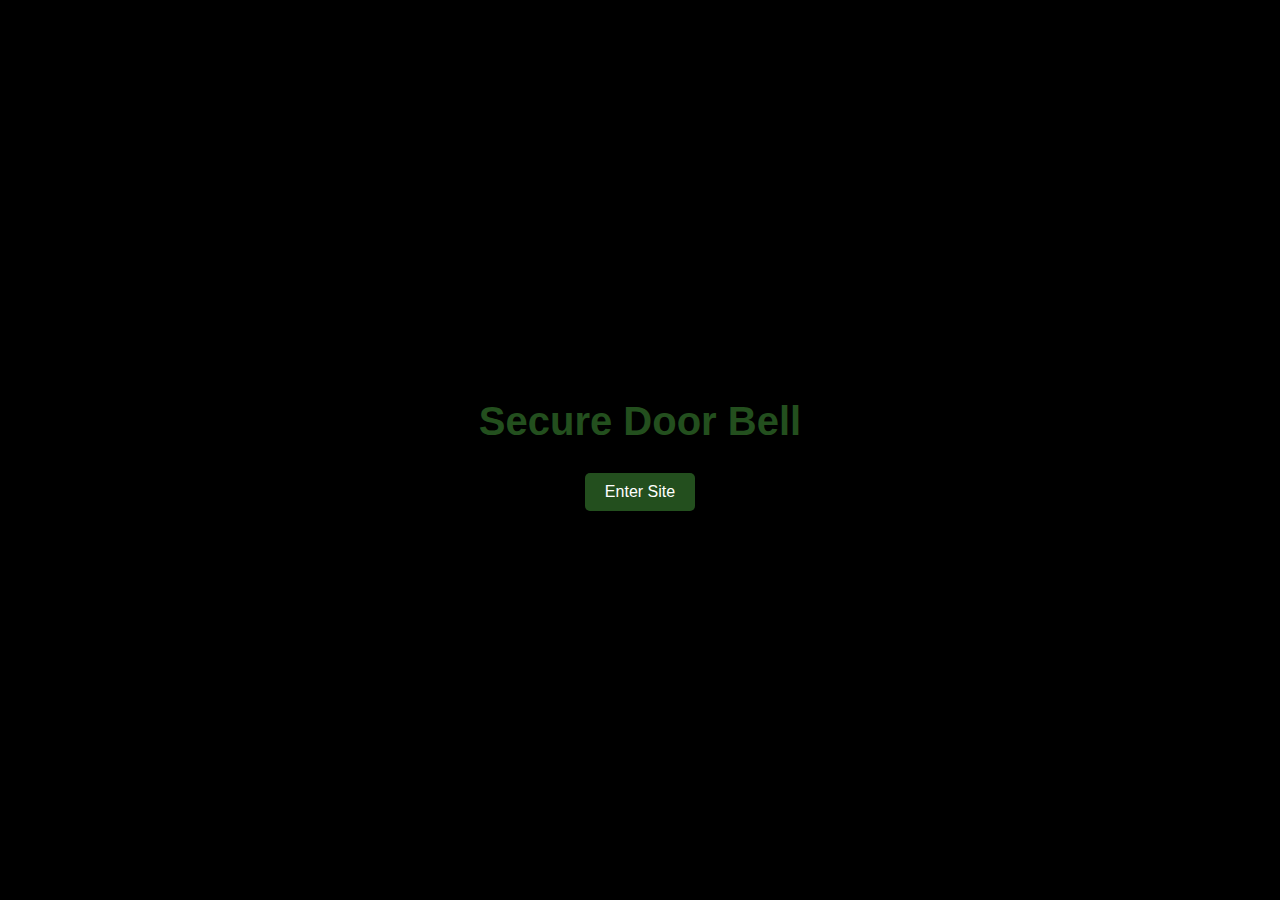
<file: cloud/frontend/home/index.html>
<!DOCTYPE html>
<html lang="en">
<head>
    <meta charset="UTF-8">
    <meta name="viewport" content="width=device-width, initial-scale=1.0">
    <title>Secure Life</title>
    <link rel="stylesheet" href="/cloud/frontend/home/index.css">
</head>
<body>

    <!-- Landing Page -->
    <div class="landing">
        <h1>Secure Door Bell</h1>
        <button onclick="enterSite()">Enter Site</button>
    </div>

    <!-- Main Content (Hidden initially) -->
    <div class="main-content" id="main-content" style="display: none;">
        <header>
            <h1>SECURE LIFE</h1>
            <nav>
                <button onclick="showSection('my-page')">My Page</button>
                <button onclick="showSection('news')">News</button>
                <button onclick="showSection('contact')">Contact</button>
            </nav>
        </header>

        <!-- Section: My Page -->
        <section id="my-page" class="section-content">
            <h2>My Page</h2>
            <p><strong>Address:</strong> [Your Address Here]</p>
            <h3>Who Can Enter This Home</h3>
            <ul id="allowed-faces">
                <!-- Faces from the backend will be dynamically added here -->
            </ul>
            <button onclick="closeSection()">Close</button>
        </section>

        <!-- Section: News -->
        <section id="news" class="section-content">
            <h2>News</h2>
            <p><strong>Entry Logs:</strong></p>
            <ul>
                <li>Ilaha - Entered at 12:30 PM</li>
                <li>Unknown Visitor - Attempted Entry at 1:15 PM</li>
                <li>Murad - Entered at 3:00 PM</li>
            </ul>
            <button onclick="closeSection()">Close</button>
        </section>

        <!-- Section: Contact -->
        <section id="contact" class="section-content">
            <h2>Contact</h2>
            <p><strong>Residents' Contact Numbers:</strong></p>
            <ul>
                <li>Ilaha - +1234567890</li>
                <li>Sabina - +0987654321</li>
                <li>Ramiz - +1122334455</li>
            </ul>
            <p><strong>Emergency Contact:</strong> +911 or +123456789</p>
            <button onclick="closeSection()">Close</button>
        </section>

        <footer>
            <p>&copy; 2024 Secure Life. All rights reserved.</p>
        </footer>
    </div>

    <script>
        async function fetchAllowedFaces() {
            try {
                const response = await fetch("http://localhost:5000/get_names"); // Backend endpoint
                const data = await response.json();

                if (data.names) {
                    const allowedFacesList = document.getElementById("allowed-faces");
                    allowedFacesList.innerHTML = ""; // Clear existing entries

                    // Iterate over the faces and add them to the list
                    data.names.forEach(name => {
                        const listItem = document.createElement("li");
                        listItem.textContent = face.name; // Use the name property
                        allowedFacesList.appendChild(listItem);
                    });
                } else {
                    console.error("No faces data found");
                }
            } catch (error) {
                console.error("Error fetching allowed faces:", error);
            }
        }

        function enterSite() {
            document.querySelector(".landing").style.display = "none";
            document.getElementById("main-content").style.display = "block";

            // Fetch allowed faces when entering the site
            fetchAllowedFaces();
        }

        function showSection(sectionId) {
            document.querySelectorAll(".section-content").forEach(section => {
                section.style.display = section.id === sectionId ? "block" : "none";
            });
        }

        function closeSection() {
            document.querySelectorAll(".section-content").forEach(section => {
                section.style.display = "none";
            });
        }
    </script>
</body>
</html>
</file>
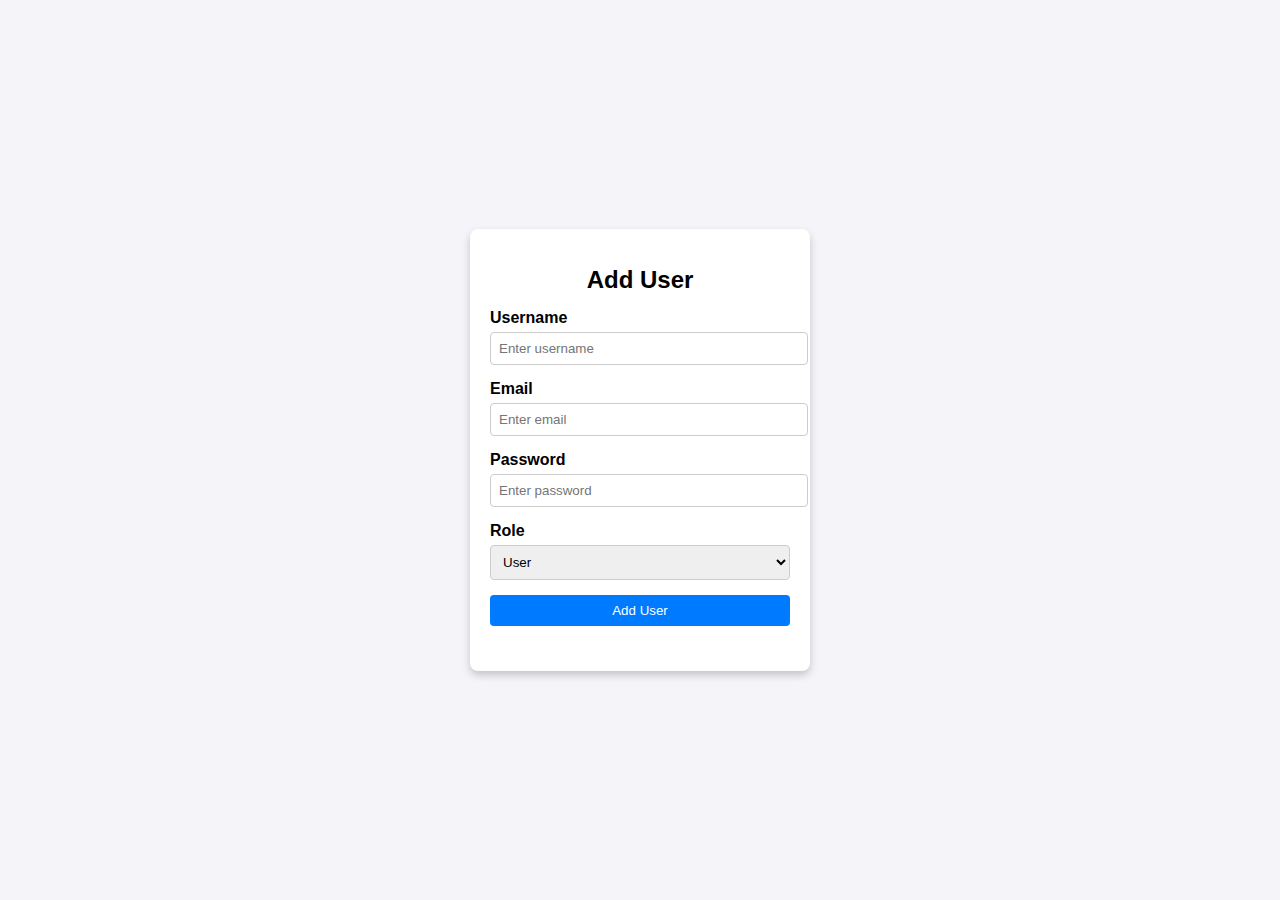
<file: cloud/frontend/add_user.html>
<!DOCTYPE html>
<html lang="en">
<head>
    <meta charset="UTF-8">
    <meta name="viewport" content="width=device-width, initial-scale=1.0">
    <title>Add User</title>
    <style>
        body {
            font-family: Arial, sans-serif;
            background-color: #f4f4f9;
            margin: 0;
            padding: 0;
            display: flex;
            justify-content: center;
            align-items: center;
            height: 100vh;
        }
        .form-container {
            background: white;
            padding: 20px;
            border-radius: 8px;
            box-shadow: 0 4px 8px rgba(0, 0, 0, 0.2);
            width: 300px;
        }
        .form-container h1 {
            font-size: 24px;
            margin-bottom: 15px;
            text-align: center;
        }
        .form-container label {
            font-weight: bold;
            margin-bottom: 5px;
            display: block;
        }
        .form-container input,
        .form-container select,
        .form-container button {
            width: 100%;
            padding: 8px;
            margin-bottom: 15px;
            border: 1px solid #ccc;
            border-radius: 4px;
        }
        .form-container button {
            background: #007BFF;
            color: white;
            border: none;
            cursor: pointer;
        }
        .form-container button:hover {
            background: #0056b3;
        }
        .message {
            font-size: 14px;
            margin-top: 10px;
            text-align: center;
        }
        .message.success {
            color: green;
        }
        .message.error {
            color: red;
        }
    </style>
</head>
<body>
    <div class="form-container">
        <h1>Add User</h1>
        <form id="addUserForm">
            <label for="username">Username</label>
            <input type="text" id="username" name="username" placeholder="Enter username" required>

            <label for="email">Email</label>
            <input type="email" id="email" name="email" placeholder="Enter email" required>

            <label for="password">Password</label>
            <input type="password" id="password" name="password" placeholder="Enter password" required>

            <label for="role">Role</label>
            <select id="role" name="role" required>
                <option value="user">User</option>
                <option value="admin">Admin</option>
            </select>

            <button type="submit">Add User</button>
        </form>
        <div class="message" id="message"></div>
    </div>

    <script>
     document.getElementById('addUserForm').addEventListener('submit', async function (event) {
    event.preventDefault(); // Prevent the default form submission

    // Get form data
    const username = document.getElementById('username').value;
    const email = document.getElementById('email').value;
    const password = document.getElementById('password').value;
    const role = document.getElementById('role').value;

    // Prepare the request payload
    const payload = { username, email, password, role };

    try {
        // Send a POST request to the /add_user endpoint
        const response = await fetch('http://127.0.0.1:5000/add_user', {
            method: 'POST',
            headers: {
                'Content-Type': 'application/json',
            },
            body: JSON.stringify(payload),
        });

        // Parse the response
        console.log('Server response:', result); // Debugging

        // Handle response
        const messageElement = document.getElementById('message');
        if (response.status==201) {
            messageElement.textContent = result.message;
            messageElement.className = 'message success';
        } else {
            messageElement.textContent = result.error || 'Failed to add user.';
            messageElement.className = 'message error';
        }
    } catch (error) {
        // Handle network or other errors
        const messageElement = document.getElementById('message');
        messageElement.textContent = error;
        messageElement.className = 'message error';
        console.log('Error:', error);
    }
});

    </script>
</body>
</html>
</file>
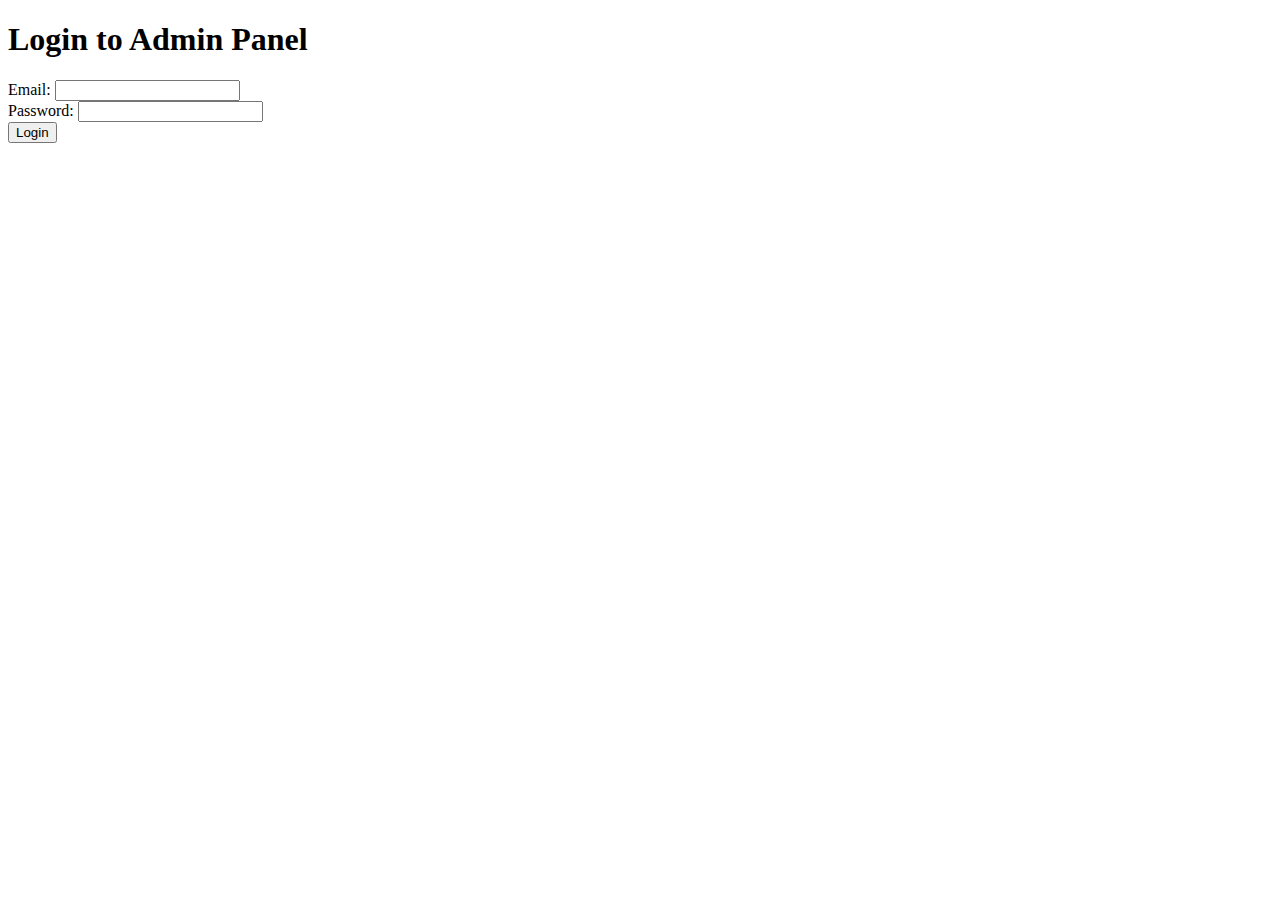
<file: cloud/frontend/login/login.html>
<!DOCTYPE html>
<html lang="en">
<head>
    <meta charset="UTF-8">
    <meta name="viewport" content="width=device-width, initial-scale=1.0">
    <title>Login</title>
    <script src="login.js" defer></script>
</head>
<body>
    <h1>Login to Admin Panel</h1>
    <form id="loginForm" onsubmit="event.preventDefault(); login();">
        <label for="email">Email:</label>
        <input type="email" id="email" required><br>
        <label for="password">Password:</label>
        <input type="password" id="password" required><br>
        <button type="submit">Login</button>
    </form>
</body>
</html>
</file>
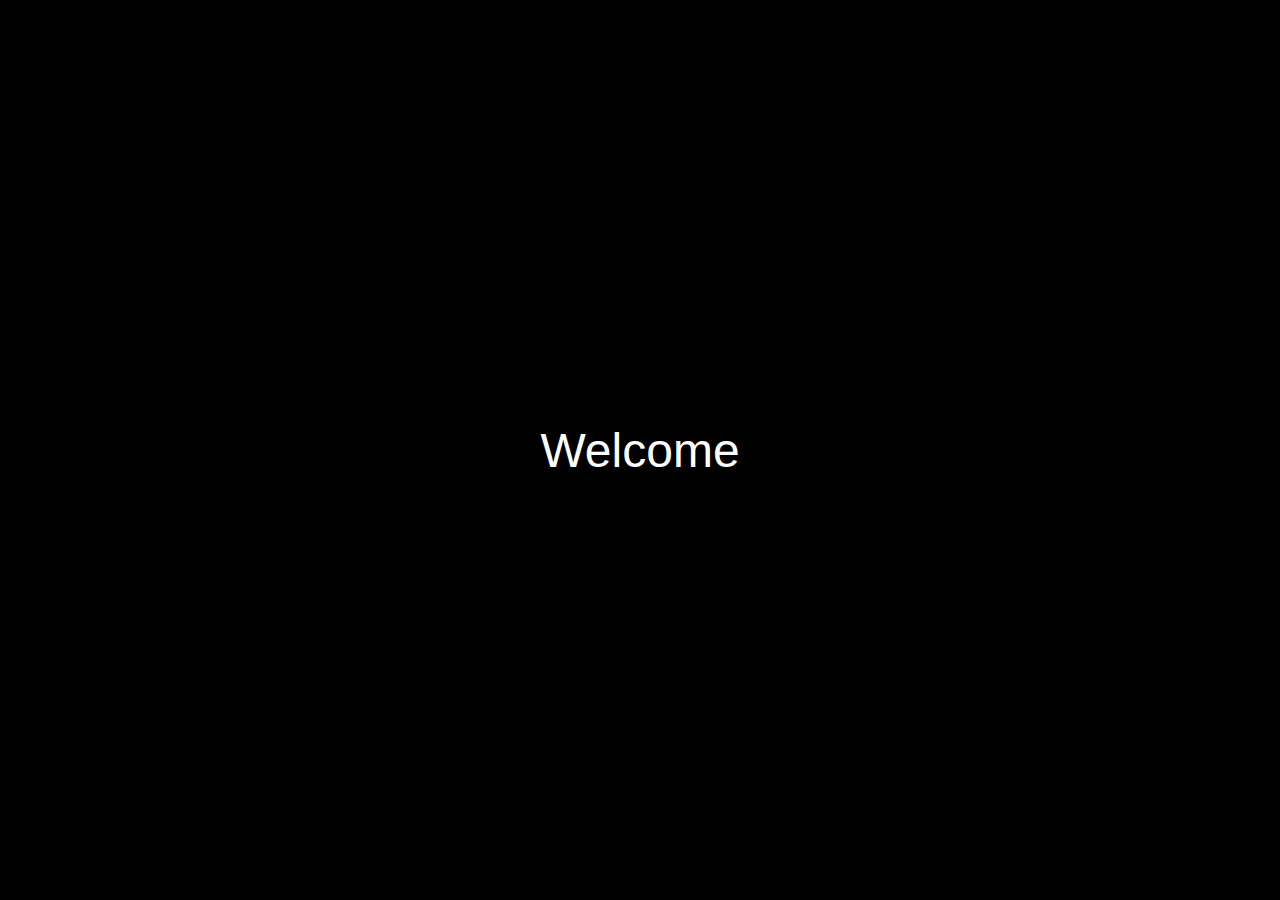
<file: cloud/frontend/test/test.html>
<!-- index.html -->
<!DOCTYPE html>
<html lang="en">
<head>
    <meta charset="UTF-8">
    <meta name="viewport" content="width=device-width, initial-scale=1.0">
    <title>Welcome</title>
    <style>
        body {
            margin: 0;
            background-color: black;
            color: white;
            display: flex;
            justify-content: center;
            align-items: center;
            height: 100vh;
            font-family: Arial, sans-serif;
        }
        .welcome {
            font-size: 48px;
            cursor: pointer;
        }
    </style>
</head>
<body>
    <div class="welcome" onclick="window.location.href='login.html'">Welcome</div>
</body>
</html>
</file>
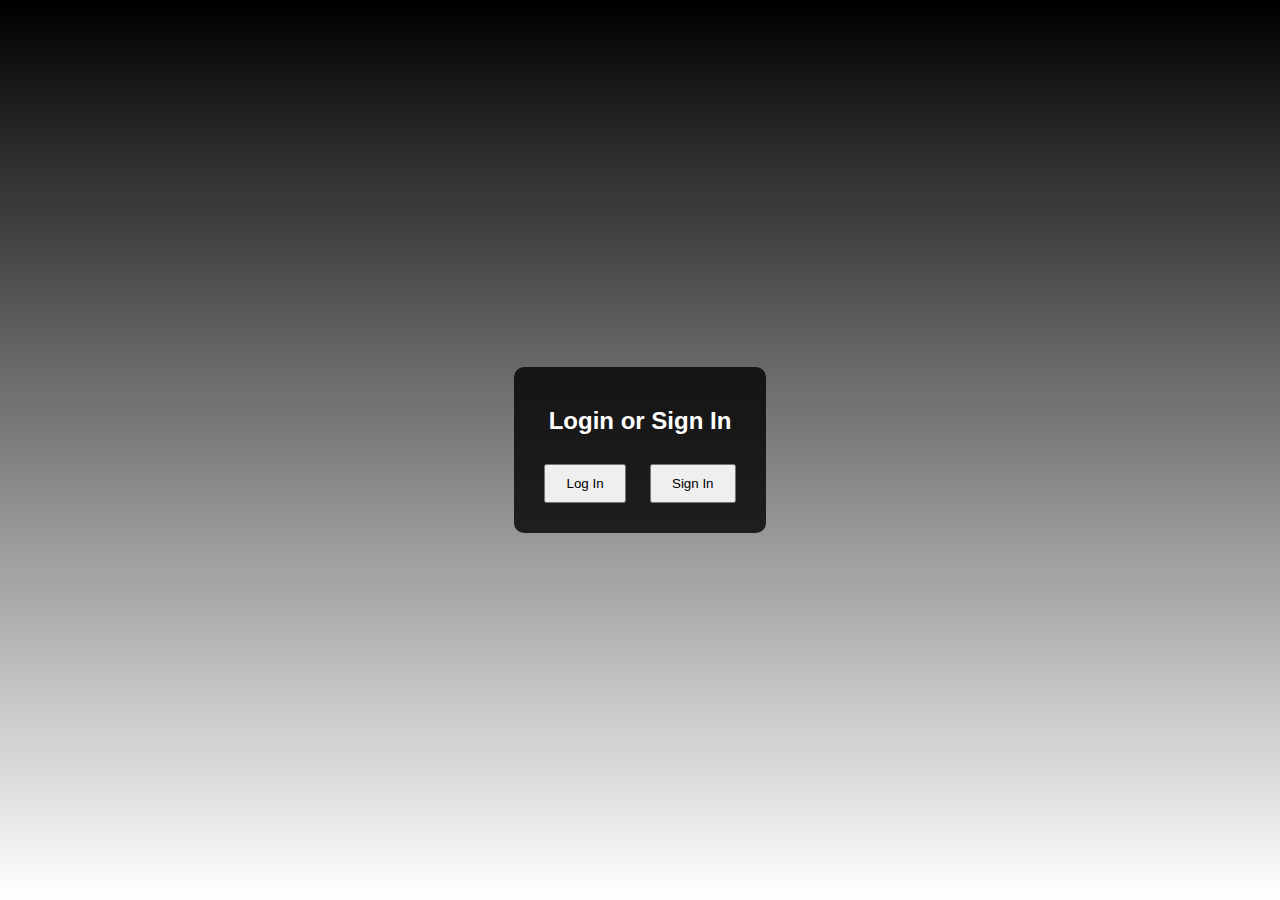
<file: cloud/frontend/test/test2.html>
<!-- login.html -->
<!DOCTYPE html>
<html lang="en">
<head>
    <meta charset="UTF-8">
    <meta name="viewport" content="width=device-width, initial-scale=1.0">
    <title>Login</title>
    <style>
        body {
            margin: 0;
            height: 100vh;
            background: linear-gradient(to bottom, black, grey, white);
            display: flex;
            justify-content: center;
            align-items: center;
            font-family: Arial, sans-serif;
        }
        .login-container {
            text-align: center;
            background-color: rgba(0, 0, 0, 0.8);
            padding: 20px;
            border-radius: 10px;
            color: white;
        }
        button {
            padding: 10px 20px;
            margin: 10px;
            cursor: pointer;
        }
    </style>
</head>
<body>
    <div class="login-container">
        <h2>Login or Sign In</h2>
        <button onclick="window.location.href='main.html'">Log In</button>
        <button onclick="window.location.href='main.html'">Sign In</button>
    </div>
</body>
</html>
</file>
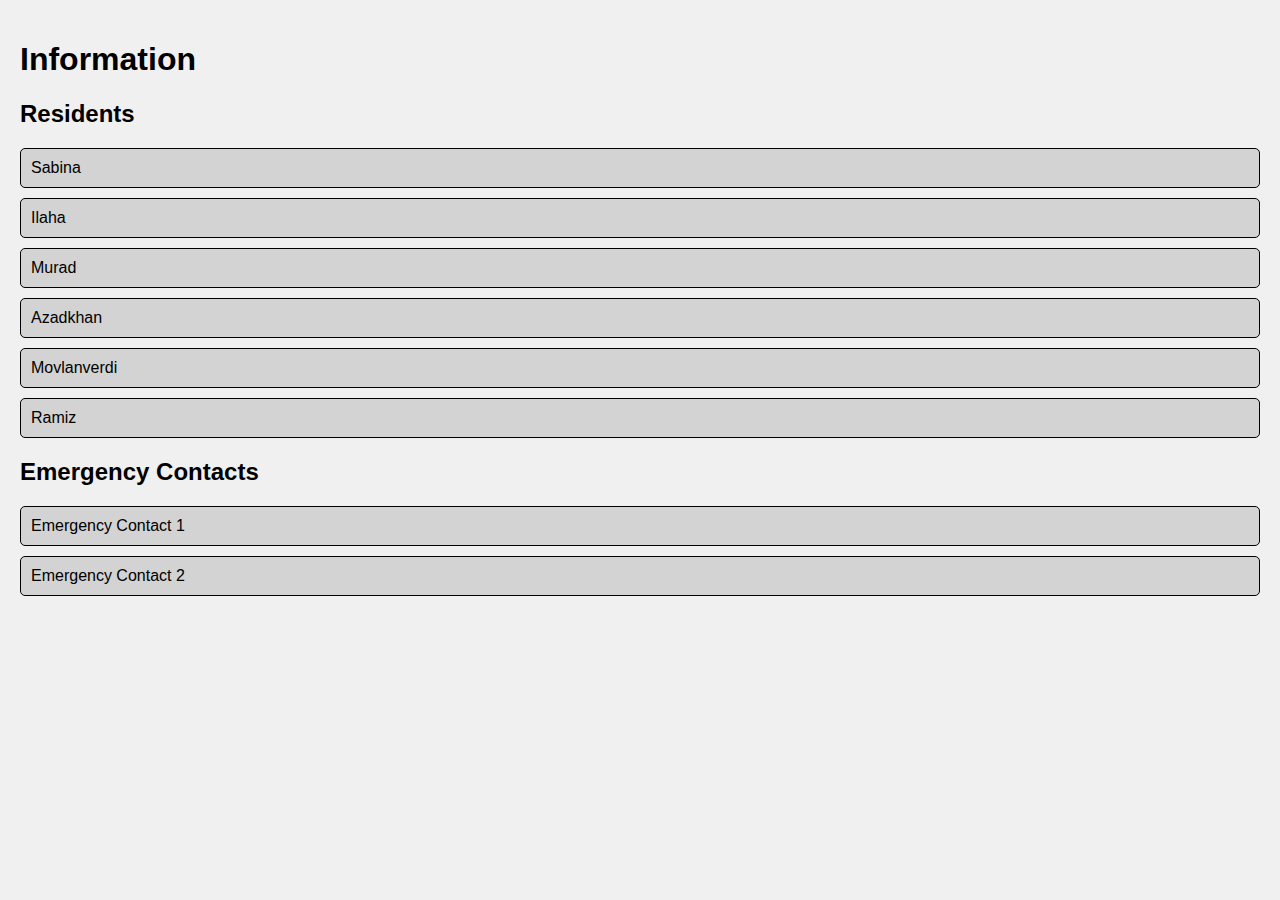
<file: cloud/frontend/test/test4.html>
<!-- info.html -->
<!DOCTYPE html>
<html lang="en">
<head>
    <meta charset="UTF-8">
    <meta name="viewport" content="width=device-width, initial-scale=1.0">
    <title>Information</title>
    <style>
        body {
            margin: 0;
            font-family: Arial, sans-serif;
            padding: 20px;
            background-color: #f0f0f0;
        }
        .info-section {
            margin-bottom: 20px;
        }
        .emergency, .person {
            cursor: pointer;
            margin: 10px 0;
            padding: 10px;
            background-color: lightgrey;
            border: 1px solid black;
            border-radius: 5px;
        }
    </style>
</head>
<body>
    <h1>Information</h1>
    <div class="info-section">
        <h2>Residents</h2>
        <div class="person" onclick="alert('Sabina')">Sabina</div>
        <div class="person" onclick="alert('Ilaha')">Ilaha</div>
        <div class="person" onclick="alert('Murad')">Murad</div>
        <div class="person" onclick="alert('Azadkhan')">Azadkhan</div>
        <div class="person" onclick="alert('Movlanverdi')">Movlanverdi</div>
        <div class="person" onclick="alert('Ramiz')">Ramiz</div>
    </div>
    <div class="info-section">
        <h2>Emergency Contacts</h2>
        <div class="emergency" onclick="alert('Emergency Contact 1')">Emergency Contact 1</div>
        <div class="emergency" onclick="alert('Emergency Contact 2')">Emergency Contact 2</div>
    </div>
</body>
</html>
</file>
<file: cloud/frontend/home/index.css>
/* General Styling */
* {
    margin: 0;
    padding: 0;
    box-sizing: border-box;
}

body {
    font-family: Arial, sans-serif;
    background-color: black;
    color: #ffffff;
    line-height: 1.6;
    display: flex;
    align-items: center;
    justify-content: center;
    min-height: 100vh;
    overflow: hidden;
}

/* Landing Page Styling */
.landing {
    text-align: center;
    background-color: black;
}

.landing h1 {
    font-size: 2.5em;
    color: #234F1E;
    margin-bottom: 20px;
}

.landing button {
    padding: 10px 20px;
    font-size: 1em;
    background-color: #234F1E;
    color: #ffffff;
    border: none;
    cursor: pointer;
    border-radius: 5px;
}

.landing button:hover {
    background-color: #98BF64;
}

/* Main Content Styling */
.main-content {
    display: none;
    text-align: center;
    width: 100%;
}

header {
    background-color: #234F1E;
    padding: 1em 0;
}

header h1 {
    color: #ffffff;
    font-size: 2em;
}

nav button {
    background: none;
    color: #ffffff;
    border: none;
    font-size: 1em;
    margin: 0 15px;
    cursor: pointer;
}

nav button:hover {
    color: #98BF64;
}

/* Section Content Styling */
.section-content {
    display: none;
    background-color: #234F1E;
    padding: 2em;
    position: fixed;
    top: 50%;
    left: 50%;
    transform: translate(-50%, -50%);
    max-width: 600px;
    border-radius: 8px;
    box-shadow: 0px 0px 10px rgba(0,0,0,0.5);
}

#my-page {
    background-color: #234F1E;
}

#news {
    background-color: #033A06;
}

#contact {
    background-color: #98BF64;
}

button {
    background-color: #779468;
    color: #ffffff;
    border: none;
    padding: 8px 12px;
    cursor: pointer;
    border-radius: 5px;
}

footer {
    margin-top: 2em;
    padding: 1em;
    background-color: #234F1E;
    color: #ffffff;
}
</file>
